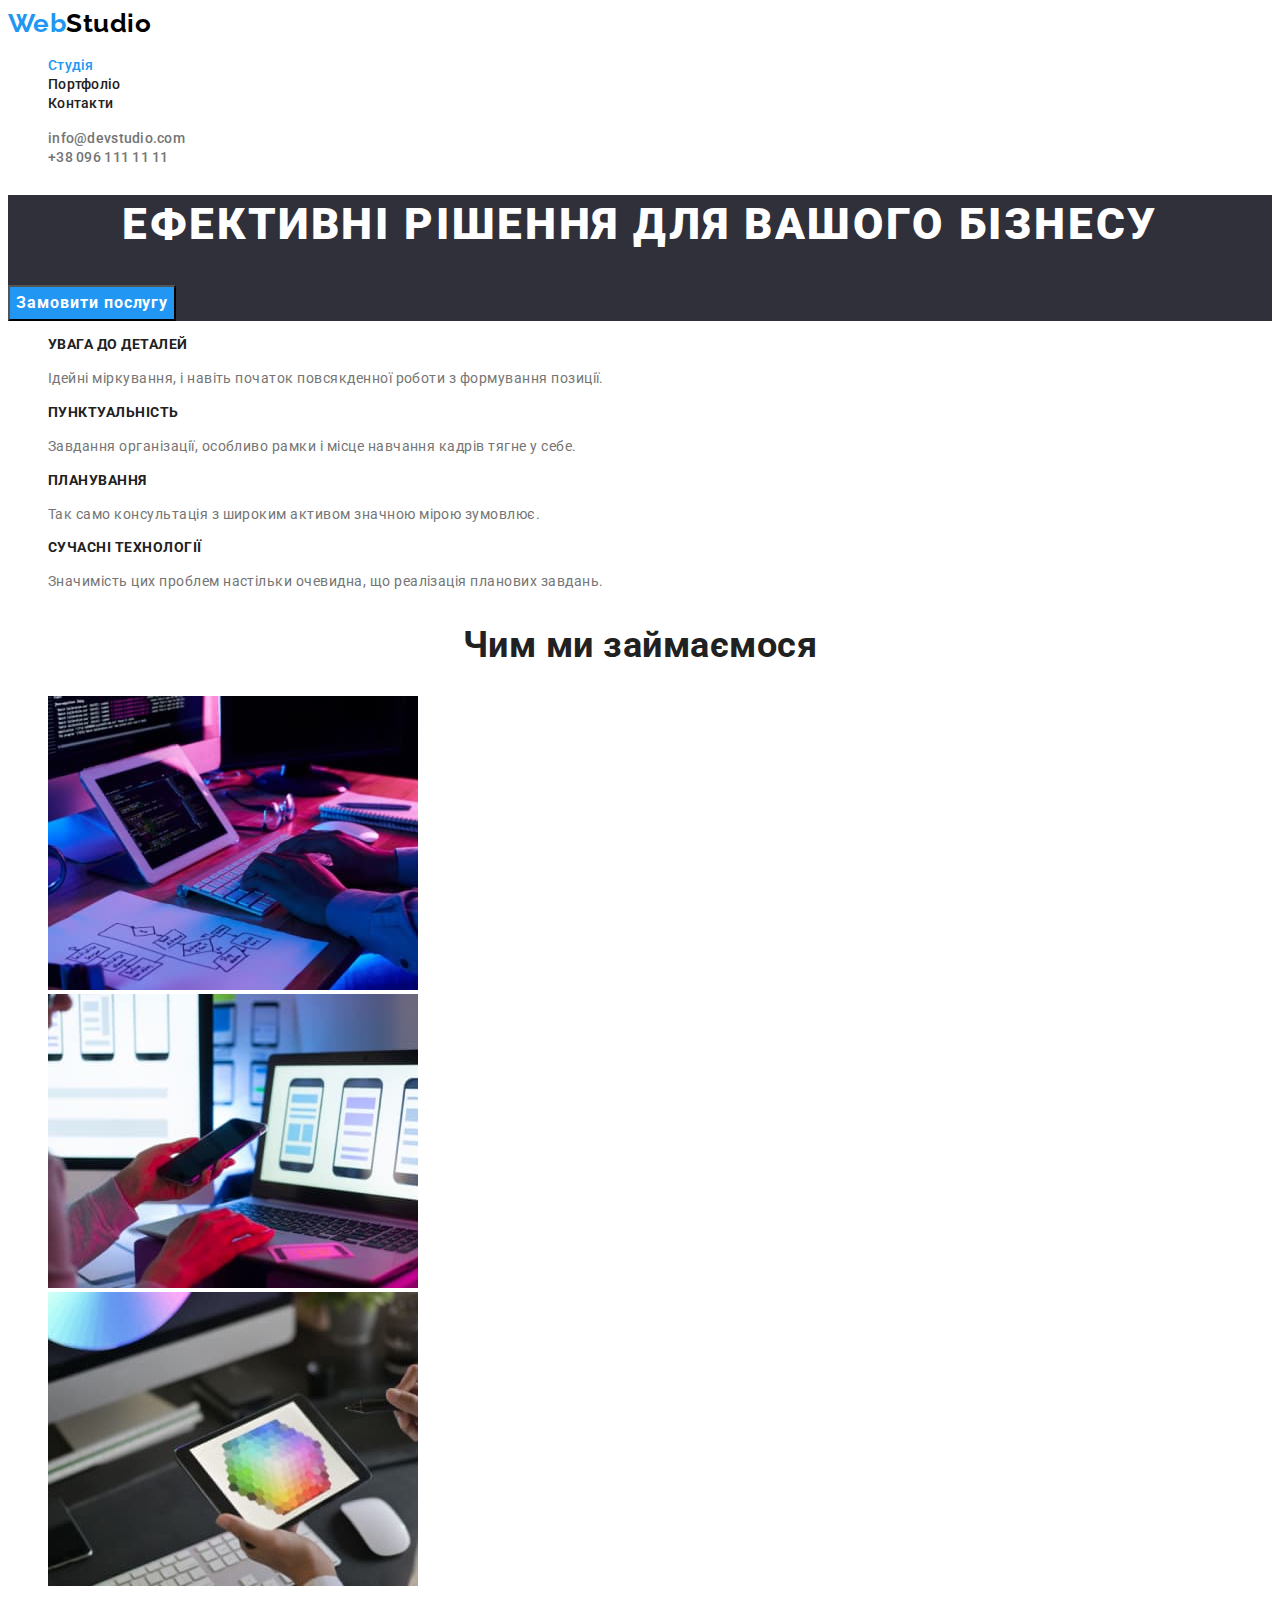
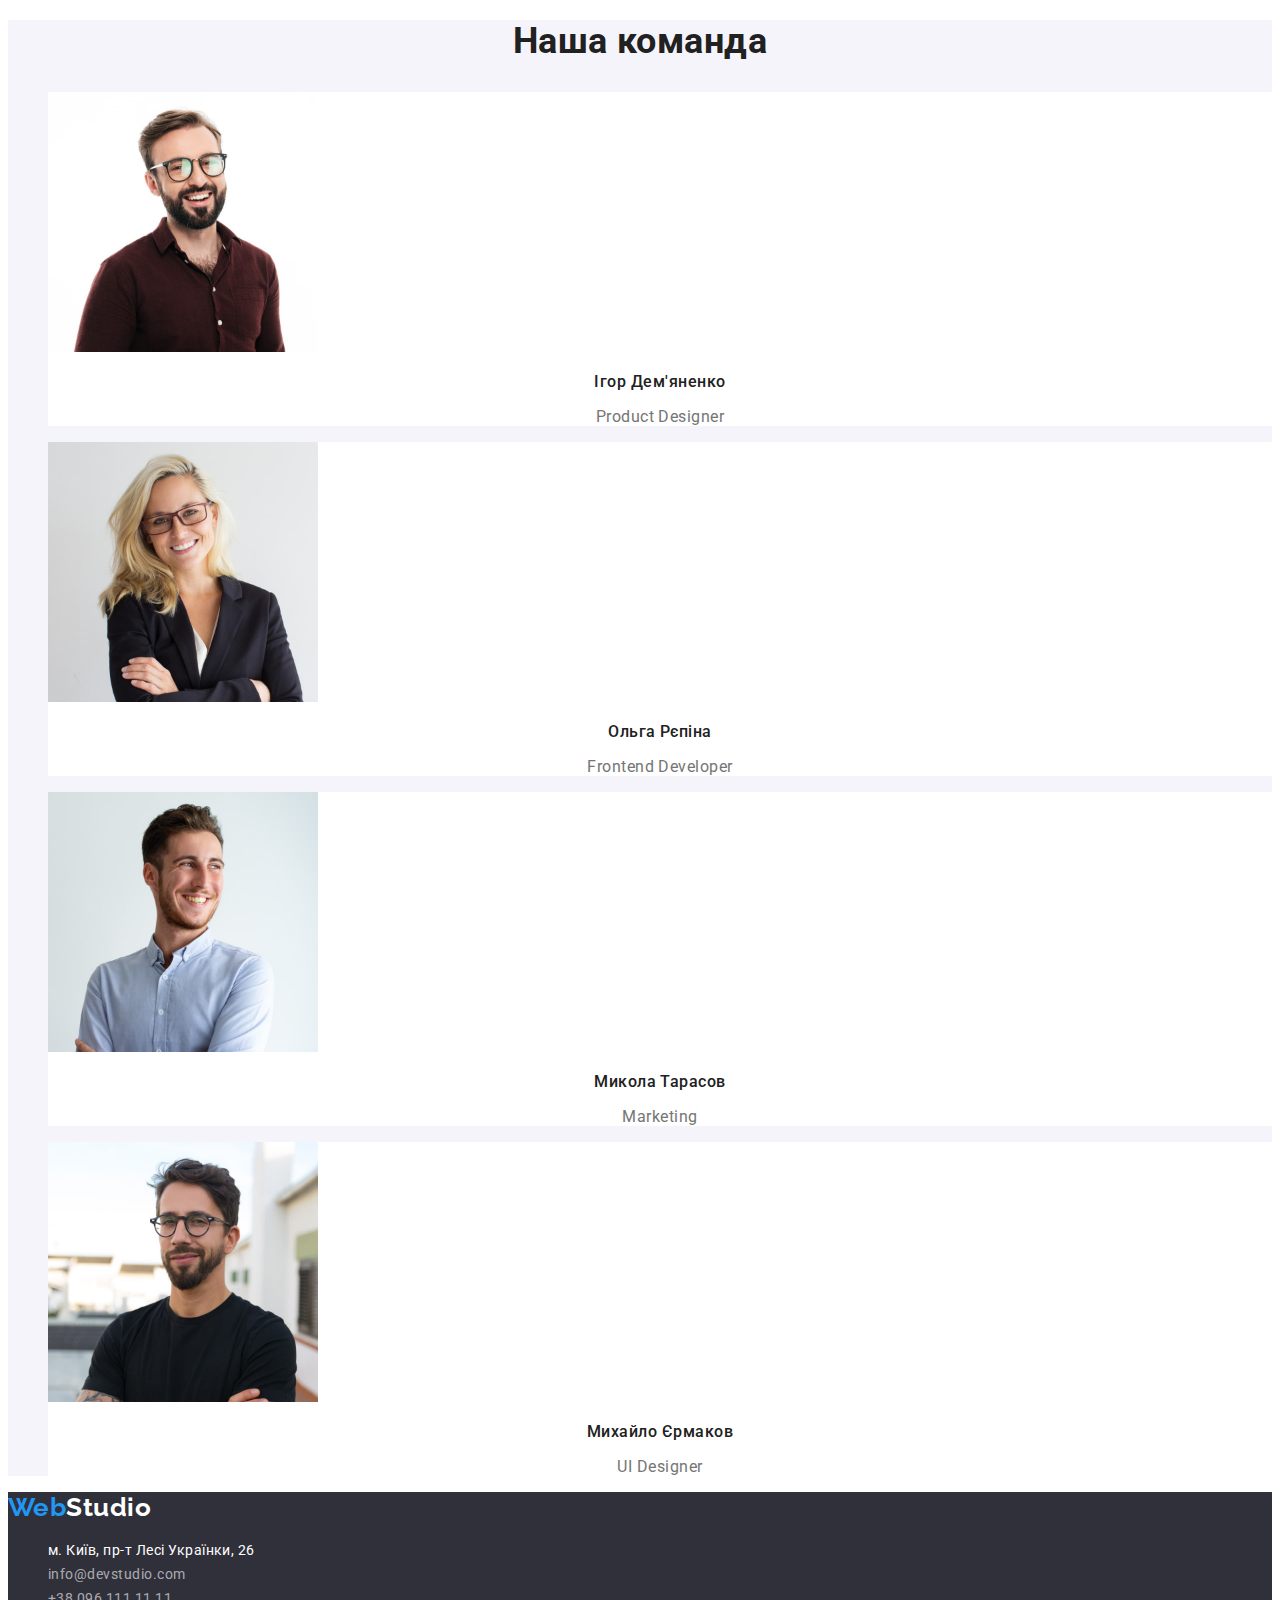
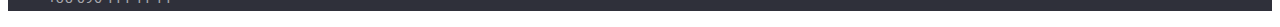
<file: index.html>
<!DOCTYPE html>
<html lang="uk">
  <head>
    <meta charset="UTF-8" />
    <meta http-equiv="X-UA-Compatible" content="IE=edge" />
    <meta name="viewport" content="width=device-width, initial-scale=1.0" />
    <title>WebStudio</title>
    <link rel="preconnect" href="https://fonts.googleapis.com" />
    <link rel="preconnect" href="https://fonts.gstatic.com" crossorigin />
    <link
      href="https://fonts.googleapis.com/css2?family=Raleway:wght@700&family=Roboto:wght@400;500;700;900&display=swap"
      rel="stylesheet"
    />
    <link rel="stylesheet" href="./css/styles.css" />
  </head>

  <body>
    <header>
      <nav>
        <a href="./index.html" class="logo"
          >Web<span class="logo-part">Studio</span></a
        >
        <ul class="site-nav list">
          <li>
            <a href="./index.html" class="link current">Студія</a>
          </li>
          <li>
            <a href="./portfolio.html" class="link">Портфоліо</a>
          </li>
          <li>
            <a href="" class="link">Контакти</a>
          </li>
        </ul>
      </nav>
      <ul class="contacts-nav list">
        <li>
          <a href="mailto:info@devstudio.com" class="link"
            >info@devstudio.com</a
          >
        </li>
        <li><a href="tel:+380961111111" class="link">+38 096 111 11 11</a></li>
      </ul>
    </header>

    <main>
      <section class="hero">
        <h1 class="hero-title">Ефективні рішення для вашого бізнесу</h1>
        <button type="button" class="hero-button button">
          Замовити послугу
        </button>
      </section>

      <section>
        <h2 class="visually-hidden">Особливості</h2>
        <ul class="feature-list list">
          <li>
            <h3 class="title">Увага до деталей</h3>
            <p class="text">
              Ідейні міркування, і навіть початок повсякденної роботи з
              формування позиції.
            </p>
          </li>
          <li>
            <h3 class="title">Пунктуальність</h3>
            <p class="text">
              Завдання організації, особливо рамки і місце навчання кадрів тягне
              у себе.
            </p>
          </li>
          <li>
            <h3 class="title">Планування</h3>
            <p class="text">
              Так само консультація з широким активом значною мірою зумовлює.
            </p>
          </li>
          <li>
            <h3 class="title">Сучасні технології</h3>
            <p class="text">
              Значимість цих проблем настільки очевидна, що реалізація планових
              завдань.
            </p>
          </li>
        </ul>
      </section>

      <section class="section">
        <h2 class="section-title">Чим ми займаємося</h2>
        <ul class="list">
          <li>
            <img
              src="./images/box1.jpg"
              alt="Руки на клавіатурі"
              width="370"
              height="294"
            />
          </li>
          <li>
            <img
              src="./images/box2.jpg"
              alt="Руки з телефоном біля клавіатури"
              width="370"
              height="294"
            />
          </li>
          <li>
            <img
              src="./images/box3.jpg"
              alt="Руки з планшетом"
              width="370"
              height="294"
            />
          </li>
        </ul>
      </section>

      <section class="section team">
        <h2 class="section-title">Наша команда</h2>
        <ul class="list">
          <li class="card">
            <img
              src="./images/img1.jpg"
              alt="Чоловік з бородою в окулярах"
              width="270"
              height="260"
            />
            <h3 class="card-title">Ігор Дем'яненко</h3>
            <p class="card-text" lang="en">Product Designer</p>
          </li>
          <li class="card">
            <img
              src="./images/img2.jpg"
              alt="Жінка в окулярах"
              width="270"
              height="260"
            />
            <h3 class="card-title">Ольга Рєпіна</h3>
            <p class="card-text" lang="en">Frontend Developer</p>
          </li>
          <li class="card">
            <img
              src="./images/img3.jpg"
              alt="Чоловік"
              width="270"
              height="260"
            />
            <h3 class="card-title">Микола Тарасов</h3>
            <p class="card-text" lang="en">Marketing</p>
          </li>
          <li class="card">
            <img
              src="./images/img4.jpg"
              alt="Чоловік з бородою в окулярах"
              width="270"
              height="260"
            />
            <h3 class="card-title">Михайло Єрмаков</h3>
            <p class="card-text" lang="en">UI Designer</p>
          </li>
        </ul>
      </section>
    </main>

    <footer class="footer">
      <a href="./index.html" class="logo"
        >Web<span class="logo-part down">Studio</span></a
      >
      <address class="contacts-addres">
        <ul class="list">
          <li>
            <a
              href="https://goo.gl/maps/jUhiTycMhttReEfy7"
              class="addres-link"
              target="_blank"
              rel="noopener noreferrer"
              >м. Київ, пр-т Лесі Українки, 26</a
            >
          </li>
          <li>
            <a href="mailto:info@devstudio.com" class="addres-item"
              >info@devstudio.com</a
            >
          </li>
          <li>
            <a href="tel:+380961111111" class="addres-item"
              >+38 096 111 11 11</a
            >
          </li>
        </ul>
      </address>
    </footer>
  </body>
</html>
</file>
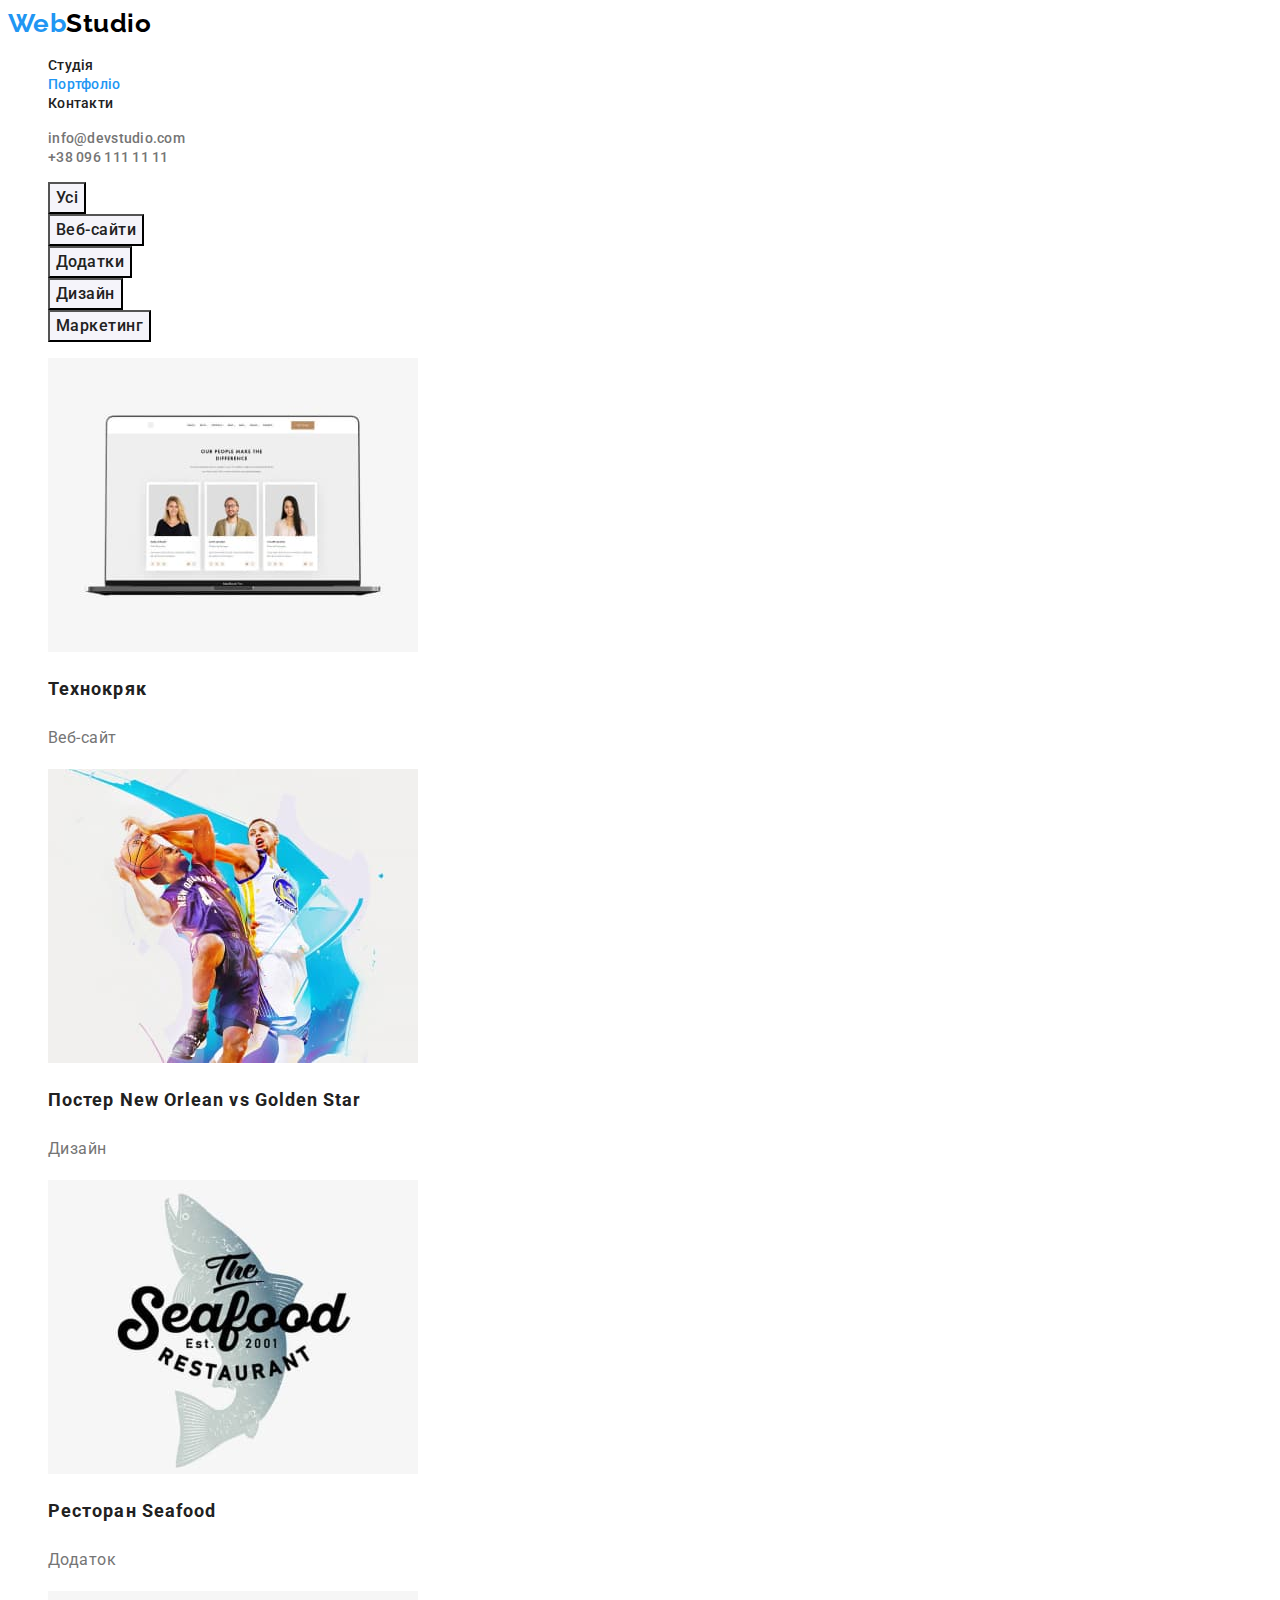
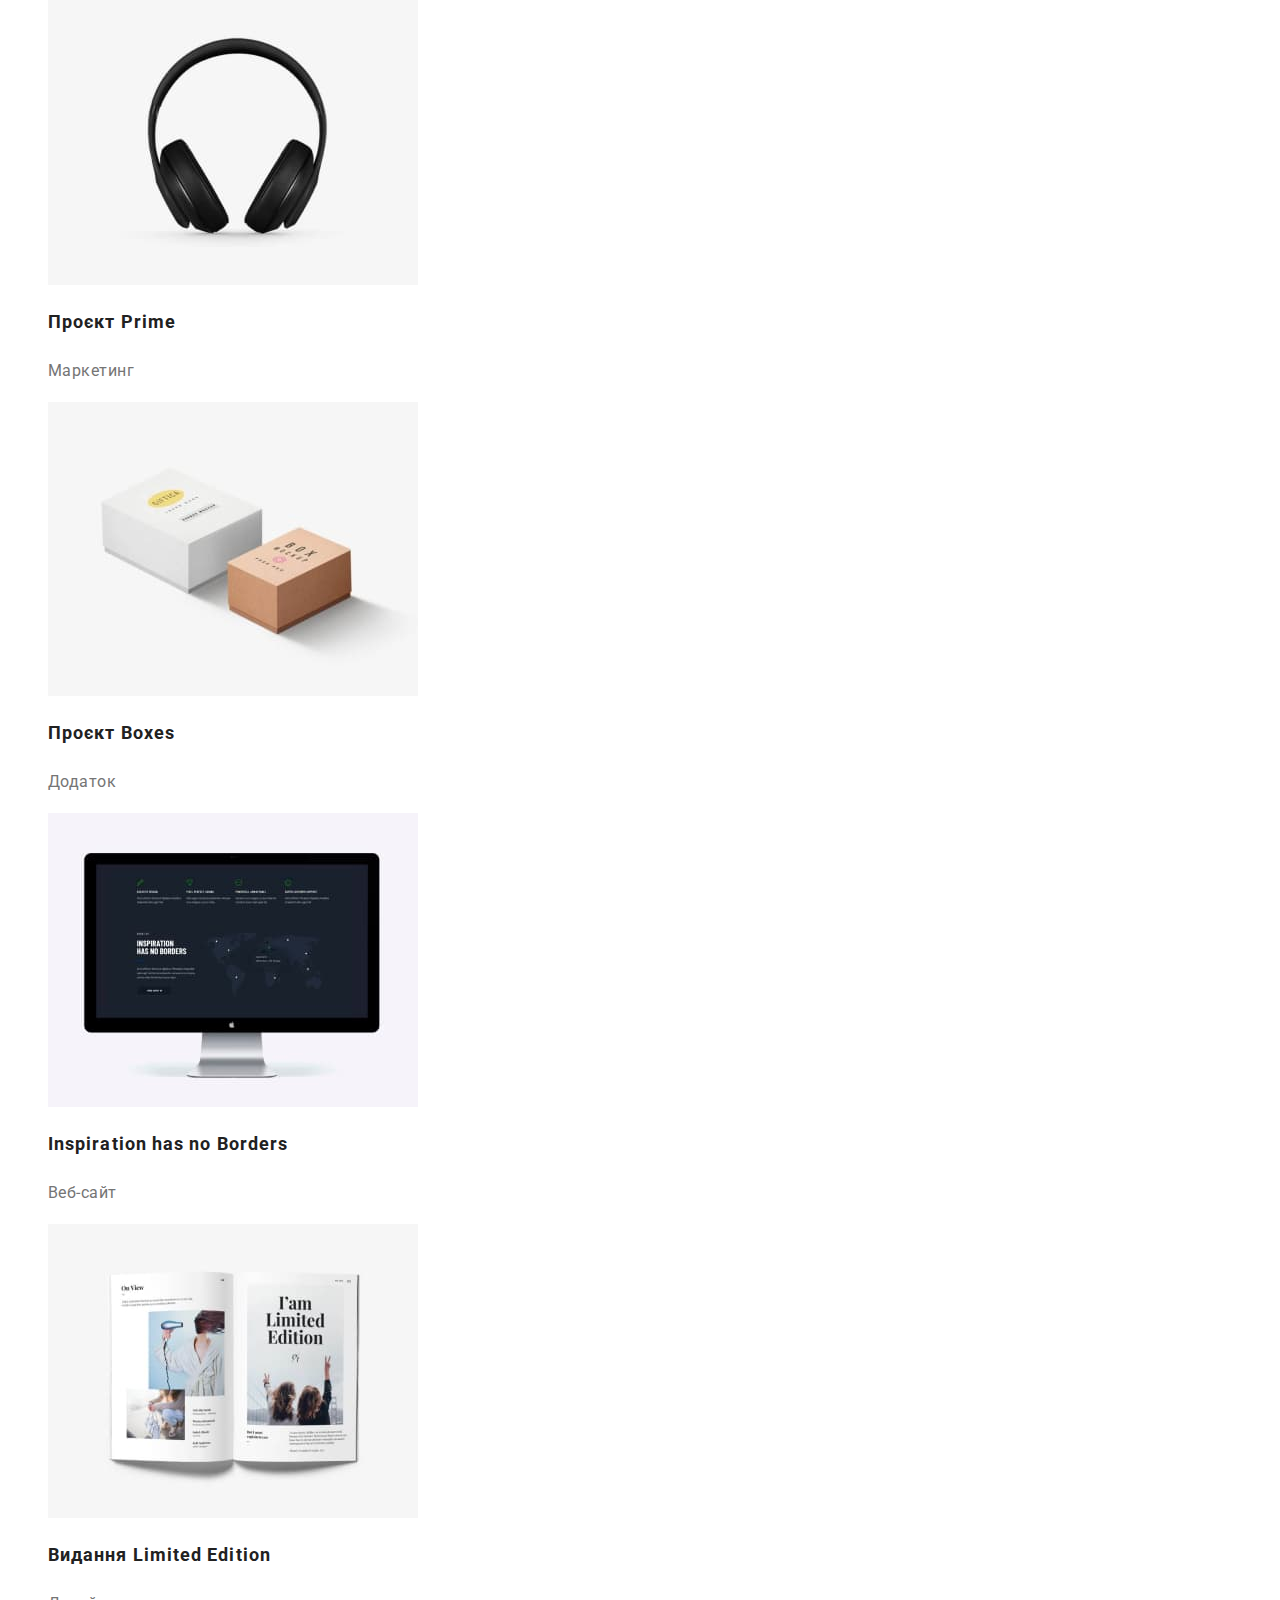
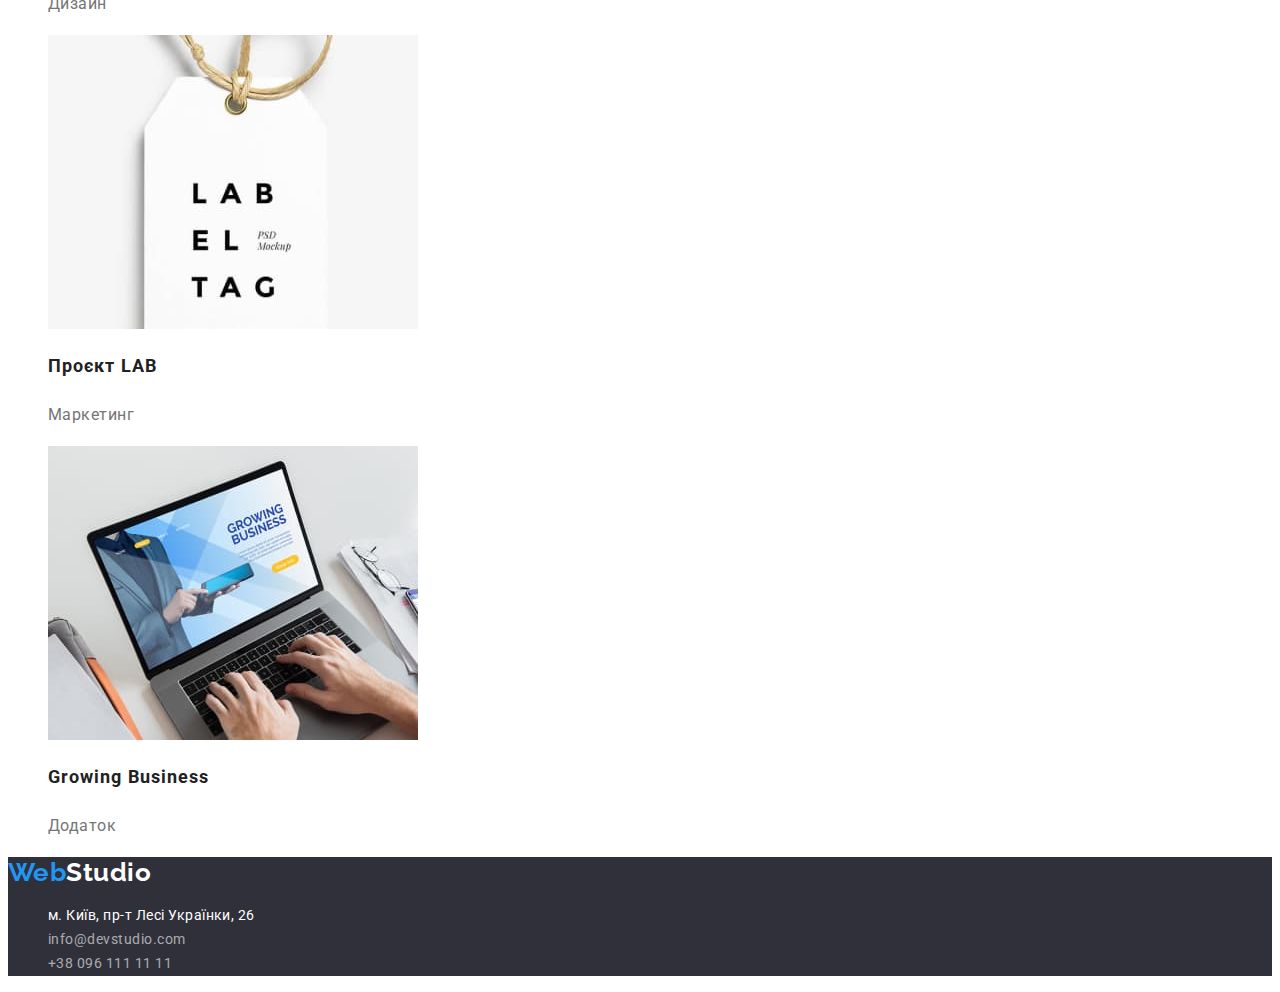
<file: portfolio.html>
<!DOCTYPE html>
<html lang="uk">
  <head>
    <meta charset="UTF-8" />
    <meta http-equiv="X-UA-Compatible" content="IE=edge" />
    <meta name="viewport" content="width=device-width, initial-scale=1.0" />
    <title>WebStudio</title>
    <link rel="preconnect" href="https://fonts.googleapis.com" />
    <link rel="preconnect" href="https://fonts.gstatic.com" crossorigin />
    <link
      href="https://fonts.googleapis.com/css2?family=Raleway:wght@700&family=Roboto:wght@400;500;700;900&display=swap"
      rel="stylesheet"
    />
    <link rel="stylesheet" href="./css/styles.css" />
  </head>

  <body>
    <header>
      <nav>
        <a href="./index.html" class="logo"
          >Web<span class="logo-part">Studio</span></a
        >
        <ul class="site-nav list">
          <li>
            <a href="./index.html" class="link">Студія</a>
          </li>
          <li>
            <a href="./portfolio.html" class="link current">Портфоліо</a>
          </li>
          <li>
            <a href="" class="link">Контакти</a>
          </li>
        </ul>
      </nav>
      <ul class="contacts-nav list">
        <li>
          <a href="mailto:info@devstudio.com" class="link"
            >info@devstudio.com</a
          >
        </li>
        <li><a href="tel:+380961111111" class="link">+38 096 111 11 11</a></li>
      </ul>
    </header>

    <main>
      <section>
        <h1 class="visually-hidden">Портфоліо</h1>
        <ul class="list">
          <li>
            <button class="filter-button button" type="button">Усі</button>
          </li>
          <li>
            <button class="filter-button button" type="button">
              Веб-сайти
            </button>
          </li>
          <li>
            <button class="filter-button button" type="button">Додатки</button>
          </li>
          <li>
            <button class="filter-button button" type="button">Дизайн</button>
          </li>
          <li>
            <button class="filter-button button" type="button">
              Маркетинг
            </button>
          </li>
        </ul>

        <ul class="project-list list">
          <li>
            <a href="#" class="link">
              <img
                src="./images/project1.jpg"
                alt="Ноутбук"
                width="370"
                height="294"
              />
              <h2 class="title">Технокряк</h2>
              <p class="text">Веб-сайт</p>
            </a>
          </li>
          <li>
            <a href="#" class="link">
              <img
                src="./images/project2.jpg"
                alt="Два баскетболіста"
                width="370"
                height="294"
              />
              <h2 class="title">
                Постер <span lang="en">New Orlean vs Golden Star</span>
              </h2>
              <p class="text">Дизайн</p>
            </a>
          </li>
          <li>
            <a href="#" class="link">
              <img
                src="./images/project3.jpg"
                alt="Риба.Логотип ресторану"
                width="370"
                height="294"
              />
              <h2 class="title">Ресторан <span lang="en">Seafood</span></h2>
              <p class="text">Додаток</p>
            </a>
          </li>
          <li>
            <a href="#" class="link">
              <img
                src="./images/project4.jpg"
                alt="Навушники"
                width="370"
                height="294"
              />
              <h2 class="title">Проєкт <span lang="en">Prime</span></h2>
              <p class="text">Маркетинг</p>
            </a>
          </li>
          <li>
            <a href="#" class="link">
              <img
                src="./images/project5.jpg"
                alt="Дві коробки"
                width="370"
                height="294"
              />
              <h2 class="title">Проєкт <span lang="en">Boxes</span></h2>
              <p class="text">Додаток</p>
            </a>
          </li>
          <li>
            <a href="#" class="link">
              <img
                src="./images/project6.jpg"
                alt="Монітор"
                width="370"
                height="294"
              />
              <h2 class="title" lang="en">Inspiration has no Borders</h2>
              <p class="text">Веб-сайт</p>
            </a>
          </li>
          <li>
            <a href="#" class="link">
              <img
                src="./images/project7.jpg"
                alt="Розгорнута книга"
                width="370"
                height="294"
              />
              <h2 class="title">
                Видання <span lang="en">Limited Edition</span>
              </h2>
              <p class="text">Дизайн</p>
            </a>
          </li>
          <li>
            <a href="#" class="link">
              <img
                src="./images/project8.jpg"
                alt="Бирка"
                width="370"
                height="294"
              />
              <h2 class="title">Проєкт <span lang="en">LAB</span></h2>
              <p class="text">Маркетинг</p>
            </a>
          </li>
          <li>
            <a href="#" class="link">
              <img
                src="./images/project9.jpg"
                alt="Руки на клавіатурі ноутбука"
                width="370"
                height="294"
              />
              <h2 class="title" lang="en">Growing Business</h2>
              <p class="text">Додаток</p>
            </a>
          </li>
        </ul>
      </section>
    </main>

    <footer class="footer">
      <a href="./index.html" class="logo"
        >Web<span class="logo-part down">Studio</span></a
      >
      <address class="contacts-addres">
        <ul class="list">
          <li>
            <a
              href="https://goo.gl/maps/jUhiTycMhttReEfy7"
              class="addres-link"
              target="_blank"
              rel="noopener noreferrer"
              >м. Київ, пр-т Лесі Українки, 26</a
            >
          </li>
          <li>
            <a href="mailto:info@devstudio.com" class="addres-item"
              >info@devstudio.com</a
            >
          </li>
          <li>
            <a href="tel:+380961111111" class="addres-item"
              >+38 096 111 11 11</a
            >
          </li>
        </ul>
      </address>
    </footer>
  </body>
</html>
</file>
<file: css/styles.css>
:root {
  --primary-tex-color: #757575;
  --title-text-color: #212121;
  --accent-color: #2196f3;
  --primery-white-color: #ffffff;
  --logo-part-color: #000000;
  --hero-btn-bgc: #188ce8;
  --filter-btn-bgc: #f5f4fa;
  --cotacts-footer-color: rgba(255, 255, 255, 0.6);
  --footer-bgc: #2f303a;
}

body {
  background-color: var(--primery-white-color);
  color: var(--primary-tex-color);
  font-family: Roboto, sans-serif;
  letter-spacing: 0.03em;
}

.list {
  list-style: none;
}

.visually-hidden {
  position: absolute;
  white-space: nowrap;
  width: 1px;
  height: 1px;
  overflow: hidden;
  border: 0;
  padding: 0;
  clip: rect(0 0 0 0);
  clip-path: inset(50%);
  margin: -1px;
}

/* ---LOGO--- */

.logo {
  color: var(--accent-color);
  font-family: Raleway, sans-serif;
  font-weight: 700;
  font-size: 26px;
  line-height: 1.19;
  text-decoration: none;
}

.logo-part {
  color: var(--logo-part-color);
}

.logo:hover,
.logo-part:hover,
.logo:focus,
.logo-part:focus {
  color: var(--accent-color);
}

/* ---SITE NAV--- */

.site-nav .link,
.contacts-nav .link {
  font-weight: 500;
  font-size: 14px;
  line-height: 1.14;
  letter-spacing: 0.02em;
  text-decoration: none;
}

.site-nav .link {
  color: var(--title-text-color);
}
.site-nav .link.current {
  color: var(--accent-color);
}

.site-nav .link:hover,
.site-nav .link:focus {
  color: var(--accent-color);
}

.contacts-nav .link {
  color: var(--primary-tex-color);
}

.contacts-nav .link:hover,
.contacts-nav .link:focus {
  color: var(--accent-color);
}

/* ---HERO--- */

.hero {
  background-color: var(--footer-bgc);
}

.hero-title {
  color: var(--primery-white-color);
  font-weight: 900;
  font-size: 44px;
  line-height: 1.36;
  text-align: center;
  letter-spacing: 0.06em;
  text-transform: uppercase;
}

/* ---SECTIONS--- */

.section .section-title {
  color: var(--title-text-color);
  font-size: 36px;
  line-height: 1.17;
  text-align: center;
}

/* ---FEATURE--- */

.feature-list .title {
  color: var(--title-text-color);
  font-size: 14px;
  line-height: 1.14;
  text-transform: uppercase;
}

.feature-list .text {
  font-size: 14px;
  line-height: 1.71;
}

/* ---TEAM---*/

.team {
  background-color: var(--filter-btn-bgc);
}

.card {
  background-color: var(--primery-white-color);
}

.card-title,
.card-text {
  font-size: 16px;
  line-height: 1.19;
  text-align: center;
}

.card-title {
  color: var(--title-text-color);
  font-weight: 500;
}

/* ---BUTTONS--- */

.button {
  cursor: pointer;
  font-family: inherit;
  font-size: 16px;
  text-align: center;
  letter-spacing: inherit;
}

.hero-button {
  background-color: var(--accent-color);
  color: var(--primery-white-color);
  font-weight: 700;
  line-height: 1.88;
  letter-spacing: 0.06em;
}

.hero-button:hover,
.hero-button:focus {
  background-color: var(--hero-btn-bgc);
}

.filter-button {
  background-color: var(--filter-btn-bgc);
  color: var(--title-text-color);
  font-weight: 500;
  line-height: 1.63;
}

.filter-button:hover,
.filter-button:focus {
  background-color: var(--accent-color);
  color: var(--primery-white-color);
}

/* ---FOOTER--- */
.footer {
  background-color: var(--footer-bgc);
}

.logo-part.down {
  color: var(--primery-white-color);
}

.logo-part.down:hover,
.logo-part.down:focus {
  color: var(--accent-color);
}

.contacts-addres {
  font-style: normal;
}

.addres-link,
.addres-item {
  text-decoration: none;
  font-size: 14px;
  line-height: 1.71;
}

.addres-link {
  color: var(--primery-white-color);
}

.addres-item {
  color: var(--cotacts-footer-color);
}

.addres-link:hover,
.addres-link:focus,
.addres-item:hover,
.addres-item:focus {
  color: var(--accent-color);
}

/* ---PORTFOLIO--- */

.project-list .link {
  text-decoration: none;
  color: inherit;
}
.project-list .title {
  color: var(--title-text-color);
  font-size: 18px;
  line-height: 2;
  letter-spacing: 0.06em;
}

.project-list .text {
  font-size: 16px;
  line-height: 1.88;
}
</file>
